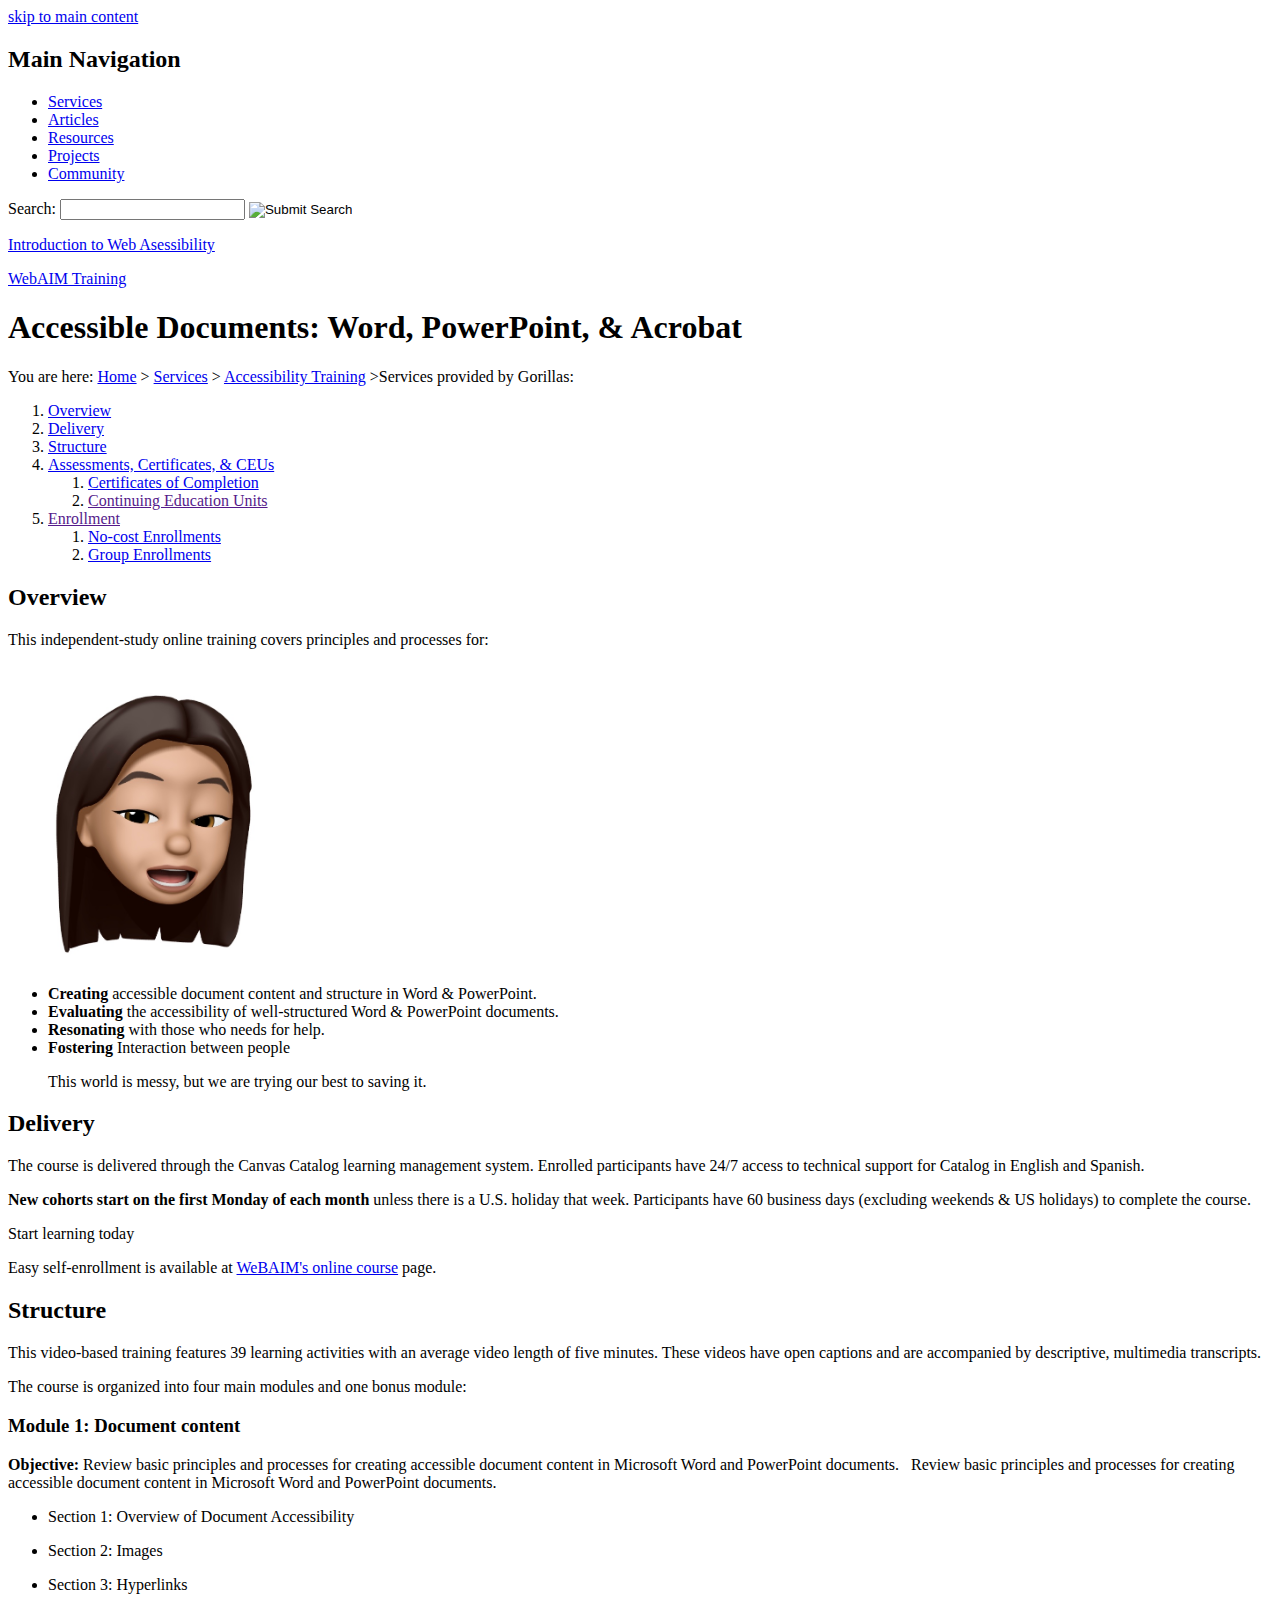
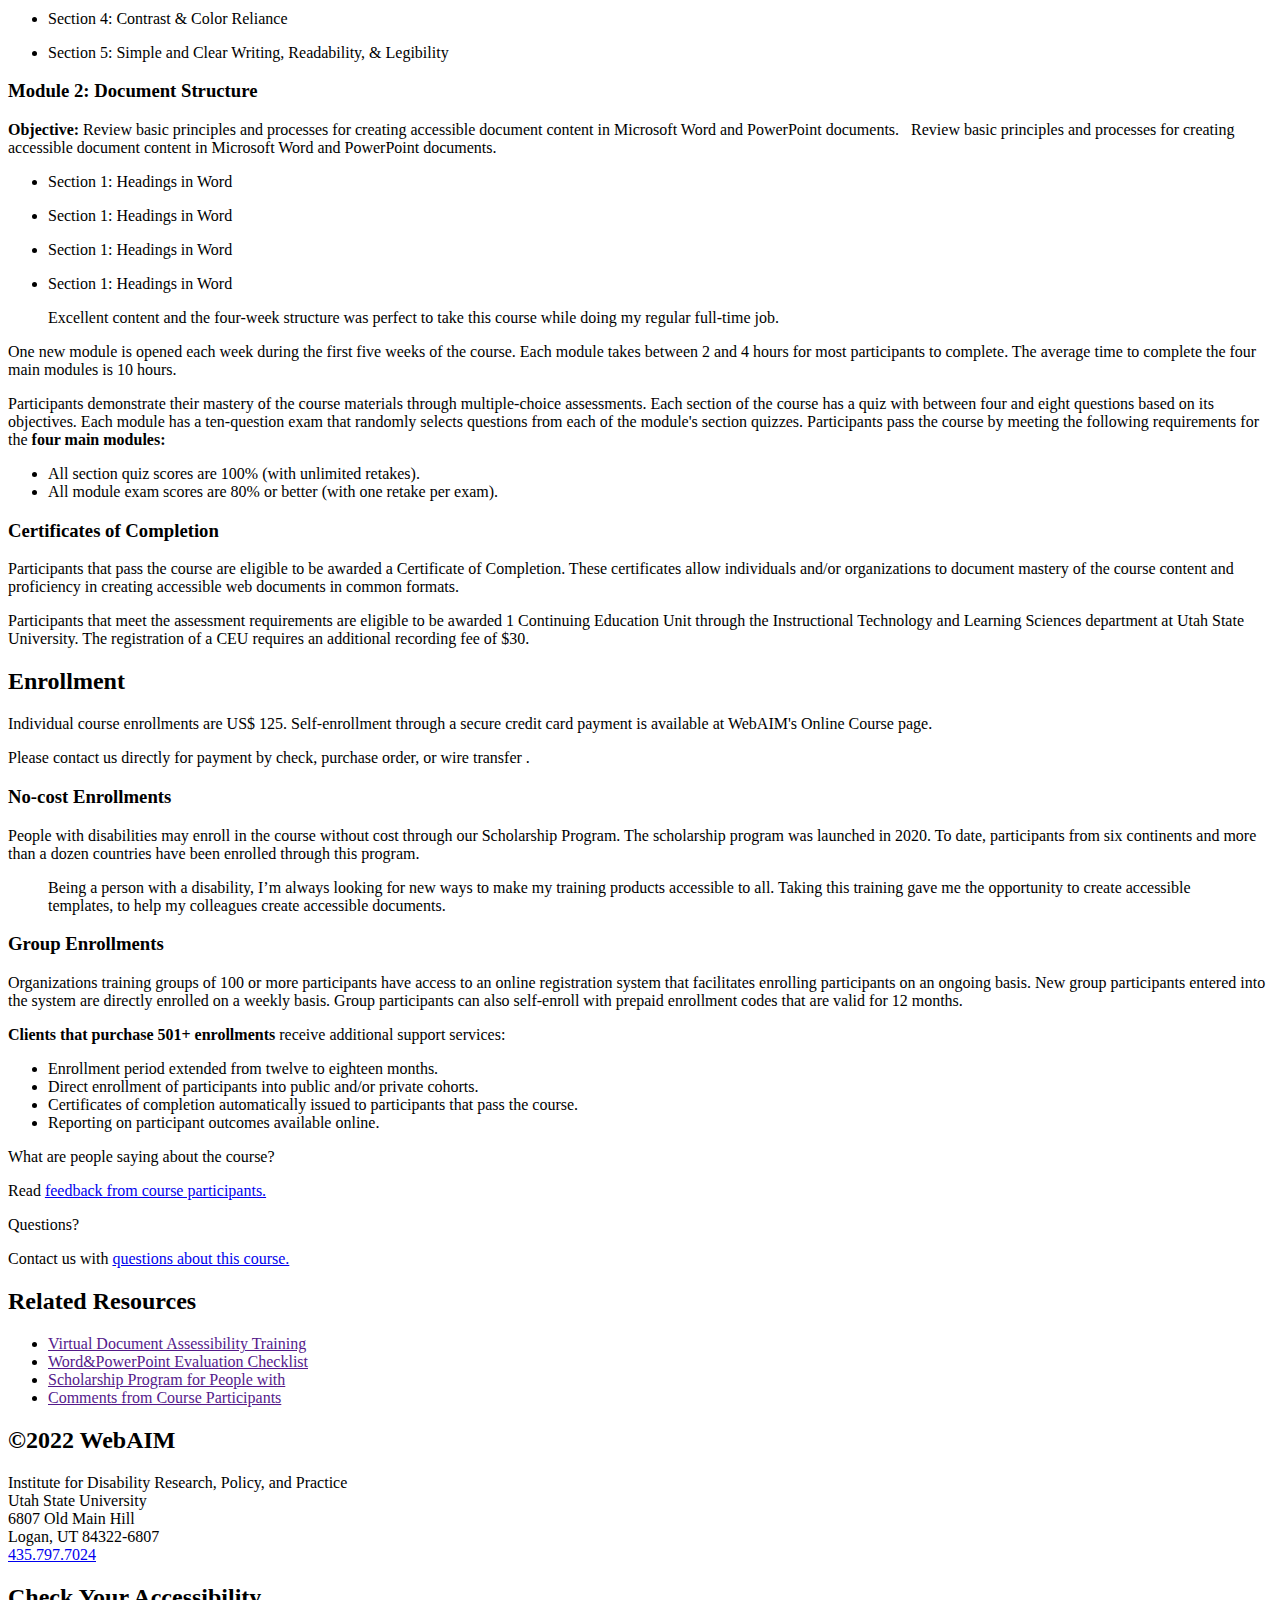
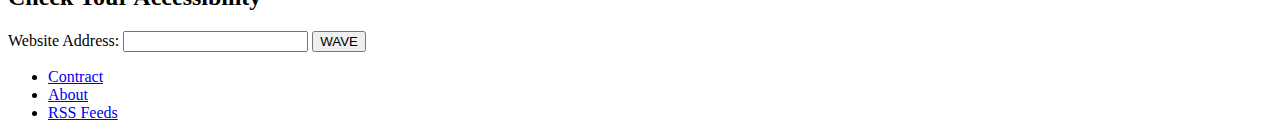
<file: test.html>
<!--This is a revised version of an html page for the purpose of learning the syntax and strictly following them.-->
<!DOCTYPE html>
<html lang="en">
<head>
    <meta charset="UTF-8">
    <meta http-equiv="X-UA-Compatible" content="IE=edge">
    <meta name="viewport" content="width=device-width, initial-scale=1.0">
    <title>Stellar Site</title>
</head>
<body>
    <div id = "headcontainer" class = "clearfix" style = "background-image:url(https://webaim.org/media/banners/online.jpg)">
        <header>
            <div id = "skiptocontent">
                <a href="#maincontent"> skip to main content</a>
            </div>
            <nav>
            <h2 class = "hidden"> Main Navigation
            </h2>
            <ul>
                <li>
                    <a href="/services/">Services</a>
                </li>
                <li>
                    <a href="/articles/">Articles</a>
                </li>
                <li>
                    <a href="/resources/">Resources</a>
                </li>
                <li>
                    <a href="/projects/">Projects</a>
                </li>
                <li>
                    <a href="/community/">Community</a>
                </li>
               </ul> 
            </nav>

            <div id = "search">
                <form method = "get" role = "search" action="/search/" id = "sitesearch">
                    <p class = "search">
                        <span>
                            <label for="q">Search:</label>
                            <input type="text" name="q" id="q">
                            <input type="image" src = "https://webaim.org/media/template/search.svg" alt = "Submit Search">
                        </span>
                    </p>
                    <p class = "intro">
                        <a href="/intro">Introduction to Web Asessibility</a>
                    </p>
                    <p class = "training">
                        <a href="/services/training">WebAIM Training</a>
                    </p>
                </form>
            </div>
        </header>
    </div>
  <main>
    <article>
        <h1>
            Accessible Documents: Word, PowerPoint, & Acrobat
        </h1>
        <p id = "breadcrumbs">
            <span class="hidden"> You are here:</span>
            <a href="/">Home</a>
            >
            <a href = "/services/">Services</a>
            >
            <a href="/services/training/#online">Accessibility Training</a>
            >Services provided by Gorillas:
        </p>
        <nav>
            <ol>
                <li>
                    <a href="#overview">Overview</a>
                </li>
                <li>
                    <a href="#delivery">Delivery</a>
                </li>
                <li>
                    <a href="#structure">Structure</a>
                </li>
                <li>
                    <a href="#assessments">Assessments, Certificates, & CEUs</a>
                    <ol>
                        <li>
                            <a href="#certificates"> Certificates of Completion</a>
                        <li>
                            <a href=""@CEUs>Continuing Education Units</a>
                        </li>
                    </ol>
                </li>
                <li>
                    <a href="">Enrollment</a>
                    <ol>
                        <li>
                            <a href="#no-cost">No-cost Enrollments</a>
                        </li>
                        <li>
                            <a href="#group">Group Enrollments</a>
                        </li>
                    </ol>
                </li>
            </ol>
        </nav>
        <section id = "overview">
            <h2>Overview</h2>
            <p>This independent-study online training covers principles and processes for:            </p>
            <span>
                <img src="./imgs/anime.jfif" alt="anime, width = "300", height = "300", class = "animegurl">
                <ul>
                    <li>
                        <strong>Creating</strong>
                        accessible document content and structure in Word & PowerPoint.
                    </li>
                    <li>
                        <strong>Evaluating</strong>
                        the accessibility of well-structured Word & PowerPoint documents.                    </li>
                    <li>
                        <strong>Resonating</strong>
                        with those who needs for help.
                    </li>
                    <li>
                        <strong>Fostering</strong>
                        Interaction between people
                    </li>
                    <p>
                        This world is messy, but we are trying our best to saving it.
                    </p>
                </ul>
            </span>
            <p>

            </p>
        </section>
        <section>
            <h2>Delivery</h2>
            <p>The course is delivered through the Canvas Catalog learning management system. Enrolled participants 
                have 24/7 access to technical support for Catalog in English and Spanish.
            </p>

            <p>
                <strong>New cohorts start on the first Monday of each month</strong>
                unless there is a U.S. holiday that week. Participants have 60 business days (excluding weekends & US holidays)
                 to complete the course.
            </p>
           <div class = "important moreMargin2">
                <div class = "learn">Start learning today</div>
                <p> Easy self-enrollment is available at
                    <a href="//webaim.learn.usu.edu">WeBAIM's online course</a>
                     page.
                </p>
           </div>
        </section>
        <section>
            <h2>Structure</h2>
            <blockquote></blockquote>
            <p>This video-based training features 39 learning activities with an average video length of five minutes.
                 These videos have open captions and are accompanied by descriptive, multimedia transcripts.
            </p>
            <p>
                The course is organized into four main modules and one bonus module:
            </p>
            <!--Module 1-->
            <h3>Module 1: Document content</h3>
            <p>
                <strong>Objective:</strong> Review basic principles and processes for creating accessible document content in Microsoft Word and PowerPoint documents.
                &nbsp; Review basic principles and processes for creating accessible document content in Microsoft Word and PowerPoint documents.
            </p>
            <ul>
                <li>
                    Section 1: Overview of Document Accessibility
                </li>
            </ul>
            <ul>
                <li>
                    Section 2: Images
                </li>
            </ul>
            <ul>
                <li>
                    Section 3: Hyperlinks
                </li>
            </ul>
            <ul>
                <li>
                    Section 4: Contrast & Color Reliance
                </li>
            </ul>
            <ul>
                <li>
                    Section 5: Simple and Clear Writing, Readability, & Legibility
                </li>
            </ul>
            <!--Module 2-->
            <h3>Module 2: Document Structure</h3>
            <p>
                <strong>Objective:</strong> Review basic principles and processes for creating accessible document content in Microsoft Word and PowerPoint documents.
                &nbsp; Review basic principles and processes for creating accessible document content in Microsoft Word and PowerPoint documents.
            </p>
            <ul>
                <li>
                    Section 1: Headings in Word
                </li>
            </ul>
            <ul>
                <li>
                    Section 1: Headings in Word
                </li>
            </ul>
            <ul>
                <li>
                    Section 1: Headings in Word
                </li>
            </ul>
            <ul>
                <li>
                    Section 1: Headings in Word
                </li>
            </ul>
            <blockquote>
                Excellent content and the four-week structure was perfect to take this course while doing my regular full-time job.
            </blockquote>
            <p>
                One new module is opened each week during the first five weeks of the course. Each module takes between 2 and 4 hours for most participants to complete. The average time to complete the four main modules is 10 hours.
            </p>

        </section id = "assessments">
            <p>Participants demonstrate their mastery of the course materials through multiple-choice assessments. Each section of the course has a quiz with between four and eight questions based on its objectives. Each module has a ten-question exam that randomly selects questions from each of the module's section quizzes. 
                Participants pass the course by meeting the following requirements for the 
                <strong>
                    four main modules:
                </strong>
                <ul>
                    <li>
                        All section quiz scores are 100% (with unlimited retakes).
                    </li>
                    <li>
                        All module exam scores are 80% or better (with one retake per exam).
                    </li>
                </ul>
                <h3 id = "certificate">
                    Certificates of Completion
                </h3>
                <p>
                    Participants that pass the course are eligible to be awarded a Certificate of Completion. These certificates allow individuals and/or organizations to document mastery of the course content and proficiency in creating accessible web documents in common formats.
                </p>
                <p>
                    Participants that meet the assessment requirements are eligible to be awarded 1 Continuing Education Unit through the Instructional Technology and Learning Sciences department at Utah State University. The registration of a CEU requires an additional recording fee of $30.
                </p>
            </p>
        <section id = "enrollment">
            <h2>Enrollment</h2>
            <p>Individual course enrollments are US$ 125. Self-enrollment through a secure credit card payment is available at WebAIM's Online Course page.
            </p>
            <p>
                Please contact us directly for payment by check, purchase order, or wire transfer . 
            </p>
            <h3>No-cost Enrollments</h3>
            <p>People with disabilities may enroll in the course without cost through our Scholarship Program. The scholarship program was launched in 2020. To date, participants from six continents and more than a dozen countries have been enrolled through this program.
            </p>
            <blockquote>Being a person with a disability, I’m always looking for new ways to make my training products accessible to all. Taking this training gave me the opportunity to create accessible templates, to help my colleagues create accessible documents.
            </blockquote>
            <h3>Group Enrollments            </h3>
            <p>Organizations training groups of 100 or more participants have access to an online registration system that facilitates enrolling participants on an ongoing basis. New group participants entered into the system are directly enrolled on a weekly basis. Group participants can also self-enroll with prepaid enrollment codes that are valid for 12 months.
            </p>
            <p>
                <strong>Clients that purchase 501+ enrollments
                </strong>
                receive additional support services:
            </p>
            <ul>
                <li>
                    Enrollment period extended from twelve to eighteen months.
                </li>
                <li>
                    Direct enrollment of participants into public and/or private cohorts.
                </li>
                <li>
                    Certificates of completion automatically issued to participants that pass the course.
                </li>
                <li>
                    Reporting on participant outcomes available online.
                </li>
            </ul>
        </section>
        <div>
            <div class = "feedback">What are people saying about the course?
            </div>
            <p>
                Read <a href="https://webaim.org/training/docs/quotes">feedback from course participants.</a>
            </p>
            <div class = "question">
                Questions?
            </div>
            <p>
                Contact us with <a href="https://webaim.org/contact/?subject=Question%20about%20the%20online%20course">questions about this course.</a>
            </p>
        </div>
    </article>
    <aside id = "articlemeta">
        <div id = "related">
            <h2>Related Resources</h2>
            <ul>
                <li>
                    <a href="">Virtual Document Assessibility Training </a>
                </li>
                <li>
                    <a href="">Word&PowerPoint Evaluation Checklist</a>
                </li>
                <li>
                    <a href="">Scholarship Program for People with</a>
                </li>
                <li>
                    <a href="">Comments from Course Participants</a>
                </li>
            </ul>
        </div>
    </aside>
  </main>
  <footer>
    <div class = "footerblock">
        <h2 id = "copyright">©2022 WebAIM</h2>
        <p id = "contact">Institute for Disability Research, Policy, and Practice
            <br>
            Utah State University
            <br>
            6807 Old Main Hill
            <br>
            Logan, UT 84322-6807
            <br>
            <a class = "phone" href = " tel:4357977024">435.797.7024 </a>
        </p>
        <div id = "checkpage">
            <h2>Check Your Accessibility</h2>
            <form action="https://wave.webaim.org/report" novalidate>
                <label for="waveurl">Website Address:</label>
                <input type="url" id="waveurl" name = "url" title = "website address">
                <input type="submit" value = "WAVE">
            </form>
            
        </div>
    </div>

    <div id = "footerlinks">
        <ul>
            <li>
                <a id = "footercontract" href="/contract">Contract</a>
            </li>
            <li>
                <a id = "footerabout" href="/about">About</a>
            </li>
            <li>
                <a id = "footerrss" href="/community/rss">RSS Feeds</a>
            </li>
        </ul>
    </div>
  </footer>
</body>
<flying-focus id = "flying-focus" style = "transition-duration: 0.1s; left: 171.5px; top: 5768.86px; width:110px; height: 19px;"></flying-focus>

</html>
</file>
